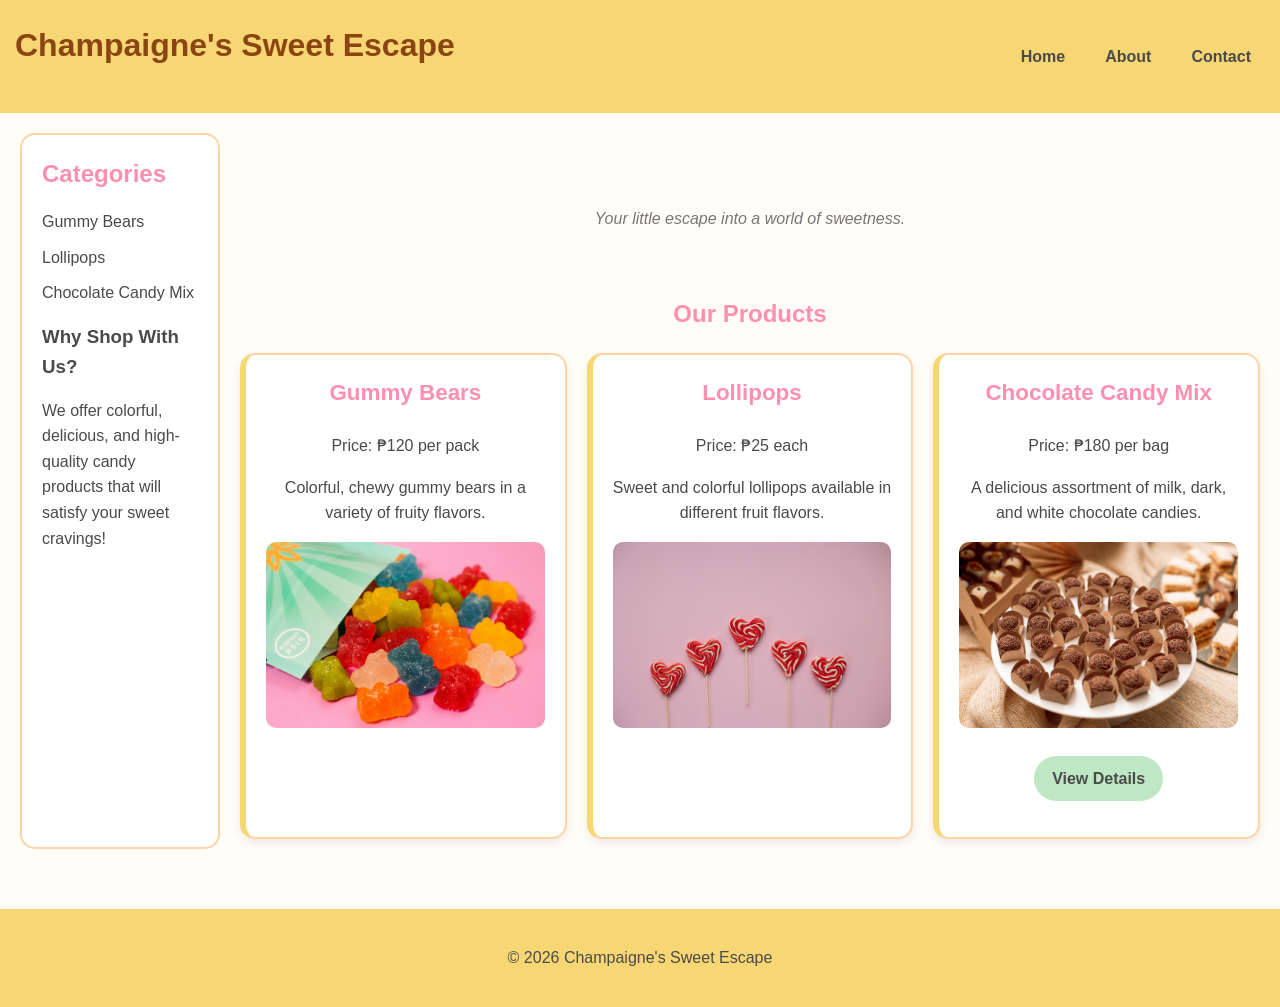
<file: index.html>
<!DOCTYPE html>
<html lang="en">
<head>
    <meta charset="UTF-8">
    <meta name="viewport" content="width=device-width, initial-scale=1.0">
    <title>Champaigne's Sweet Escape</title>
    <link rel="stylesheet" href="style.css">
</head>
<body>
<div class="page">

<header class="site-header">
    <h1>Champaigne's Sweet Escape</h1>

    <nav>
        <ul>
            <li><a href="index.html">Home</a></li>
            <li><a href="about.html">About</a></li>
            <li><a href="contact.html">Contact</a></li>
        </ul>
    </nav>
</header>

<aside class="sidebar">
    <h2>Categories</h2>

    <ul>
        <li>Gummy Bears</li>
        <li>Lollipops</li>
        <li>Chocolate Candy Mix</li>
    </ul>

    <h3>Why Shop With Us?</h3>

    <p> We offer colorful, delicious, and high-quality candy products that will satisfy your sweet cravings!</p>
</aside>

<main>

    <p class="tagline">Your little escape into a world of sweetness.</p>

    <h2>Our Products</h2>

    <section class="product-grid">

    <article class="product-card">
        <h3>Gummy Bears</h3>
        <p>Price: ₱120 per pack</p>
        <p>Colorful, chewy gummy bears in a variety of fruity flavors.</p>
        <img src="gummy-bears.jpg"
             alt="Colorful gummy bears from Champaigne's Sweet Escape">
    </article>

    <article class="product-card">
        <h3>Lollipops</h3>
        <p>Price: ₱25 each</p>
        <p>Sweet and colorful lollipops available in different fruit flavors.</p>
        <img src="lollipops.jpg"
             alt="Heart-shaped lollipops from Champaigne's Sweet Escape">
    </article>

    <article class="product-card">
        <h3>Chocolate Candy Mix</h3>
        <p>Price: ₱180 per bag</p>
        <p>A delicious assortment of milk, dark, and white chocolate candies.</p>

        <img src="chocolate-candy.jpg"
             alt="Assorted chocolate candies from Champaigne's Sweet Escape">

        <p><a href="products/chocolate-candy.html">View Details</a></p>
    </article>

    </section>

</main>

<footer>
    <p>© 2026 Champaigne's Sweet Escape</p>
</footer>

</body>
</div>
</html>
</file>
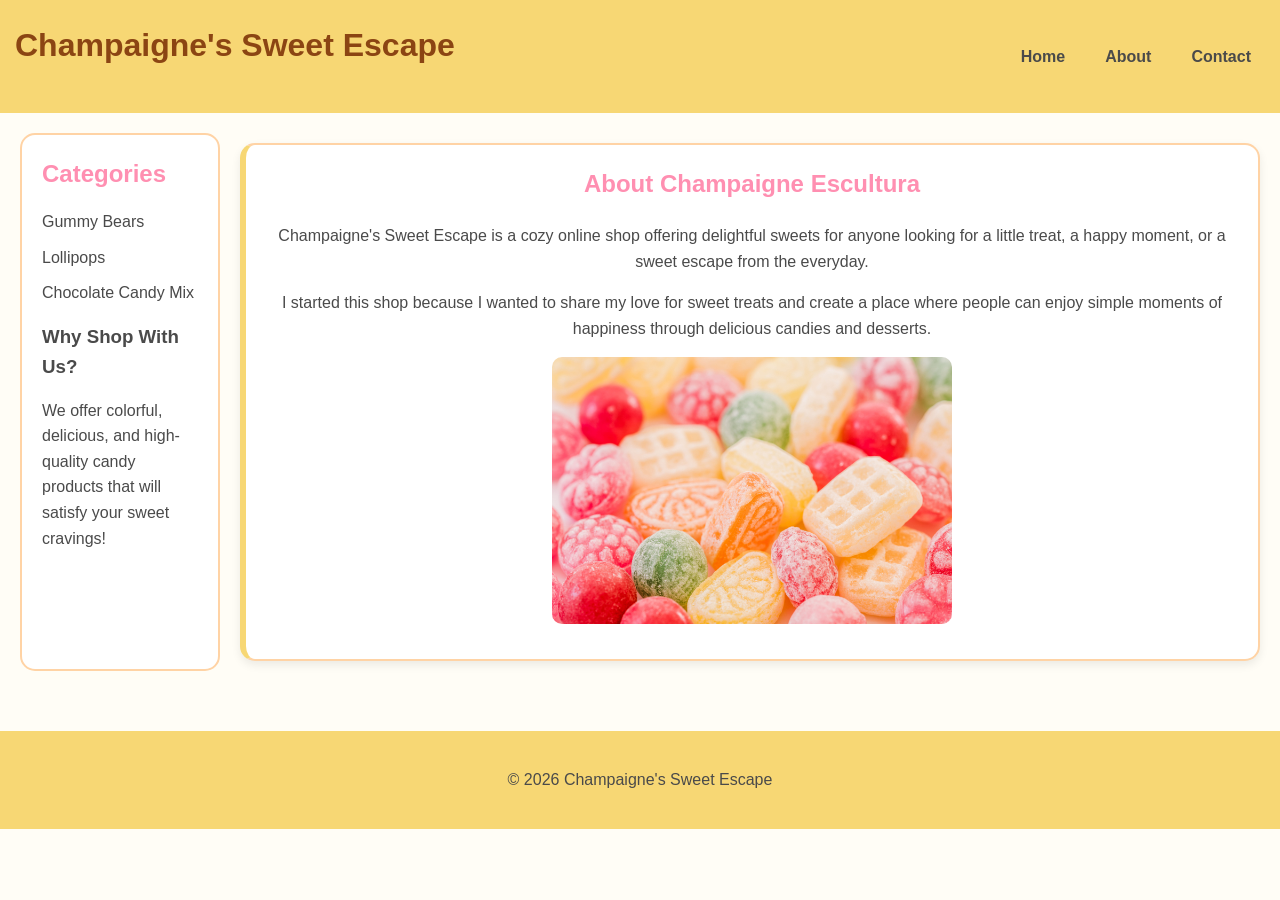
<file: about.html>
<!DOCTYPE html>
<html lang="en">

<head>
    <meta charset="UTF-8">
    <meta name="viewport" content="width=device-width, initial-scale=1.0">
    <title>About - Champaigne's Sweet Escape</title>
    <link rel="stylesheet" href="style.css">
</head>

<body>
<div class="page">

<header class="site-header">
    <h1>Champaigne's Sweet Escape</h1>

    <nav>
        <ul>
            <li><a href="index.html">Home</a></li>
            <li><a href="about.html">About</a></li>
            <li><a href="contact.html">Contact</a></li>
        </ul>
    </nav>
</header>

<aside class="sidebar">
    <h2>Categories</h2>

    <ul>
        <li>Gummy Bears</li>
        <li>Lollipops</li>
        <li>Chocolate Candy Mix</li>
    </ul>

    <h3>Why Shop With Us?</h3>

    <p> We offer colorful, delicious, and high-quality candy products that will satisfy your sweet cravings!</p>

</aside>

<main>

    <article class="product-card">
        <h2>About Champaigne Escultura</h2>

        <p>
            Champaigne's Sweet Escape is a cozy online shop offering delightful sweets
            for anyone looking for a little treat, a happy moment, or a sweet escape
            from the everyday.
        </p>

        <p>
            I started this shop because I wanted to share my love for sweet treats
            and create a place where people can enjoy simple moments of happiness
            through delicious candies and desserts.
        </p>

        <img src="new-sweet-escape.jpg"
             alt="Sweet treats from Champaigne's Sweet Escape">
    </article>

</main>
<footer>
    <p>© 2026 Champaigne's Sweet Escape</p>
</footer>

</body>
</div>
</html>
</file>
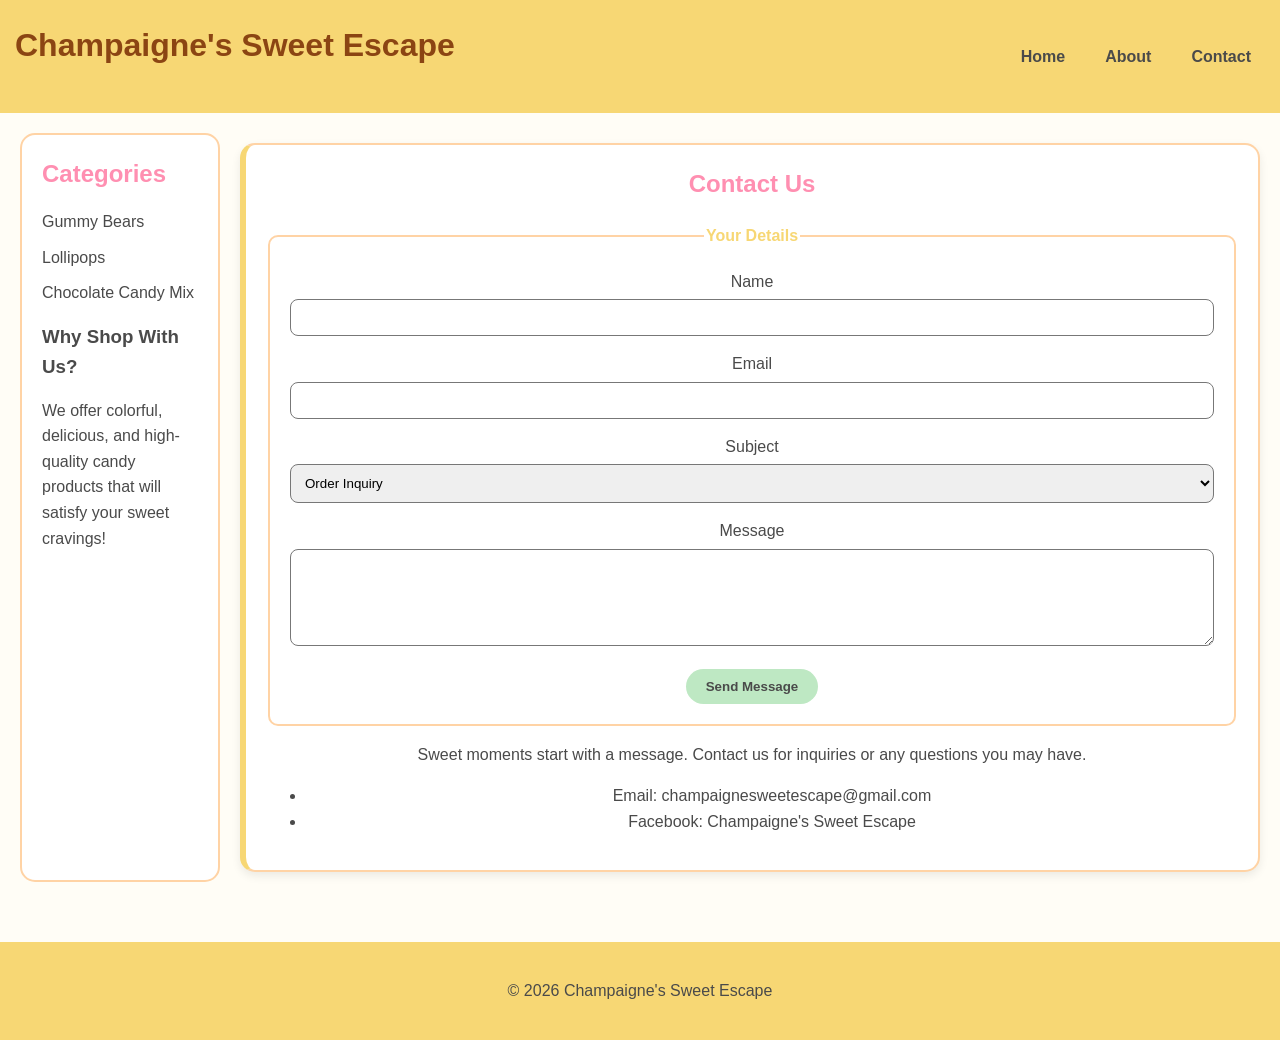
<file: contact.html>
<!DOCTYPE html>
<html lang="en">

<head>
    <meta charset="UTF-8">
    <meta name="viewport" content="width=device-width, initial-scale=1.0">
    <title>Contact - Champaigne's Sweet Escape</title>
    <link rel="stylesheet" href="style.css">
</head>

<body>
<div class="page">

<header class="site-header">
    <h1>Champaigne's Sweet Escape</h1>

    <nav>
        <ul>
            <li><a href="index.html">Home</a></li>
            <li><a href="about.html">About</a></li>
            <li><a href="contact.html">Contact</a></li> 
        </ul>
    </nav>
</header>

<aside class="sidebar">
    <h2>Categories</h2>

    <ul>
        <li>Gummy Bears</li>
        <li>Lollipops</li>
        <li>Chocolate Candy Mix</li>
    </ul>

    <h3>Why Shop With Us?</h3>

    <p> We offer colorful, delicious, and high-quality candy products that will satisfy your sweet cravings!</p>

</aside>

<main>

    <article class="product-card">

    <h2>Contact Us</h2>

    <form>
        <fieldset>
            <legend>Your Details</legend>

            <label for="name">Name</label>
            <input type="text" id="name" name="name" required>

            <label for="email">Email</label>
            <input type="email" id="email" name="email" required>

            <label for="subject">Subject</label>
            <select id="subject" name="subject">
                <option value="order">Order Inquiry</option>
                <option value="product">Product Question</option>
                <option value="feedback">Feedback</option>
                <option value="other">Other</option>
            </select>

            <label for="message">Message</label>
            <textarea id="message" name="message" rows="5" cols="40" required></textarea>

            <button type="submit">Send Message</button>
        </fieldset>
    </form>
    <p>Sweet moments start with a message. Contact us for inquiries or any questions you may have.</p>

    <ul>
        <li>Email: champaignesweetescape@gmail.com</li>
        <li>Facebook: Champaigne's Sweet Escape</li>
    </ul>

</article>
</main>

<footer>
    <p>© 2026 Champaigne's Sweet Escape</p>
</footer>

</body>
</div>
</html>
</file>
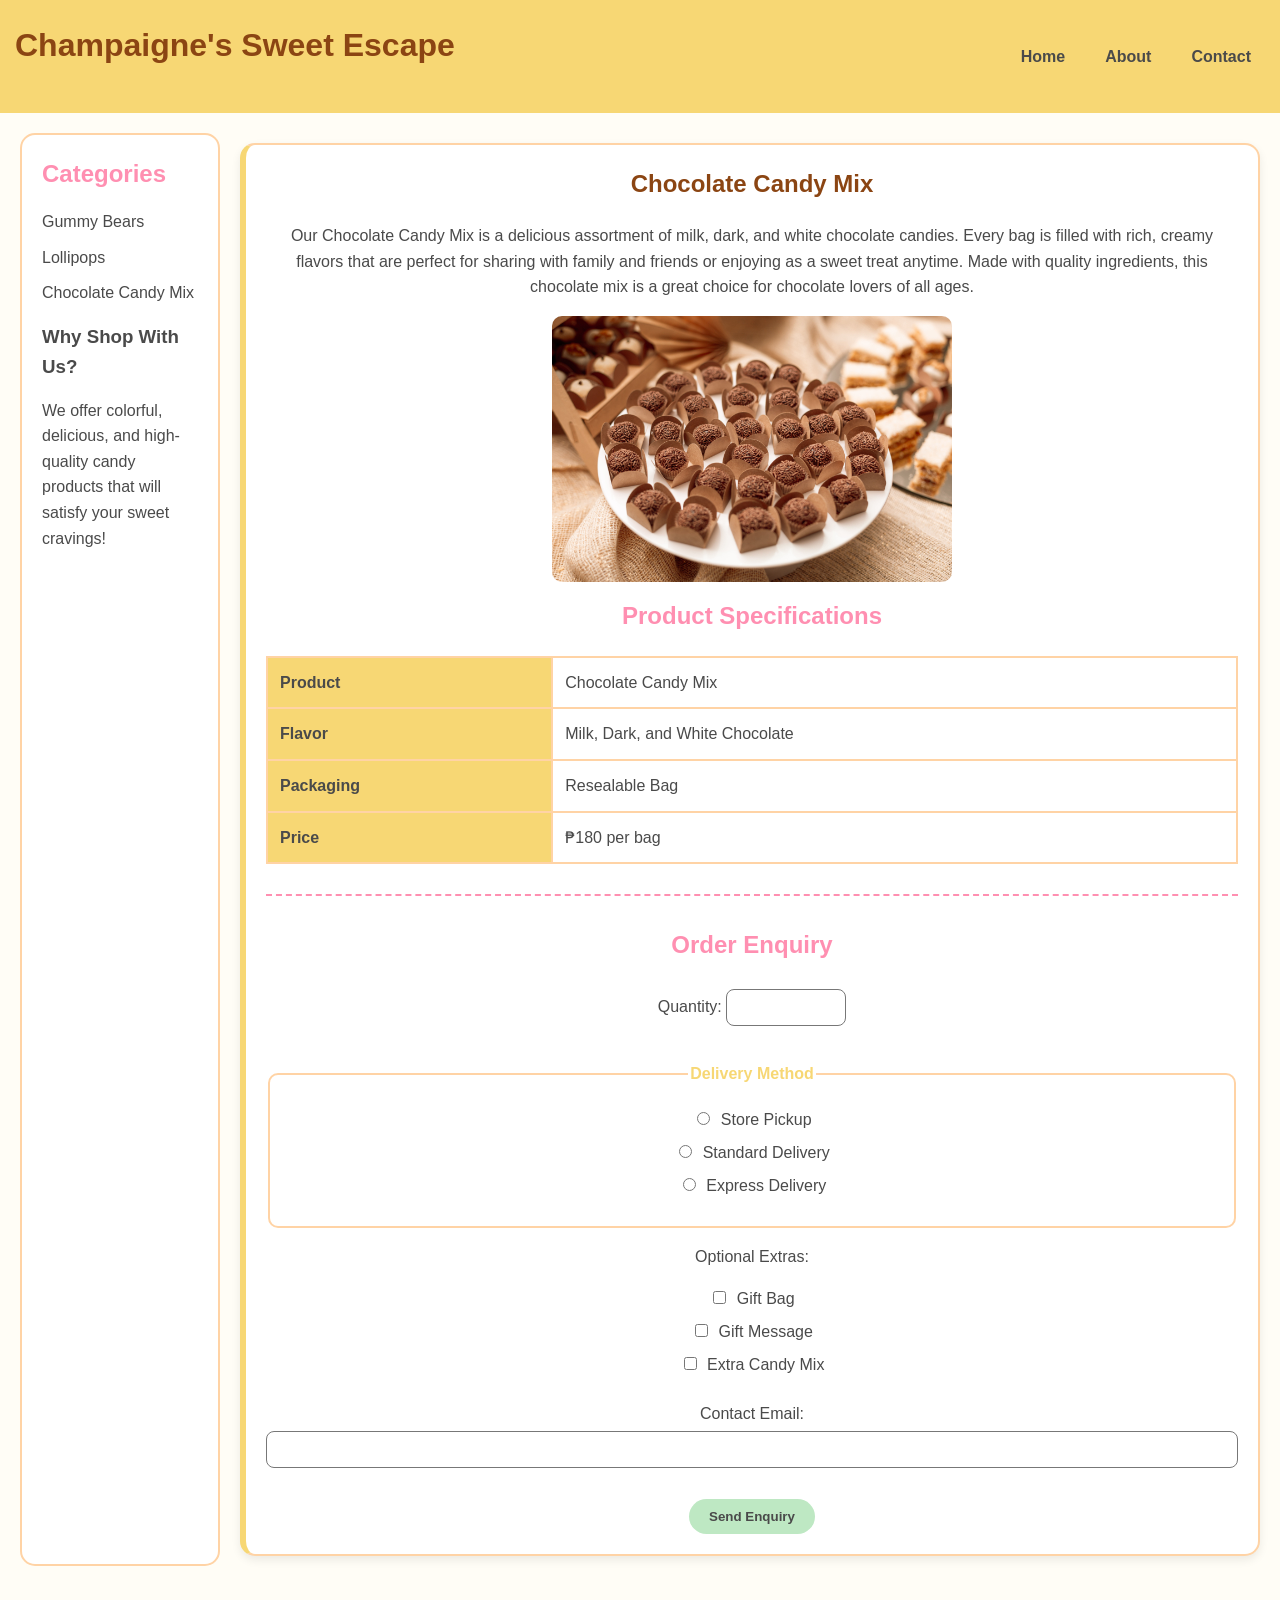
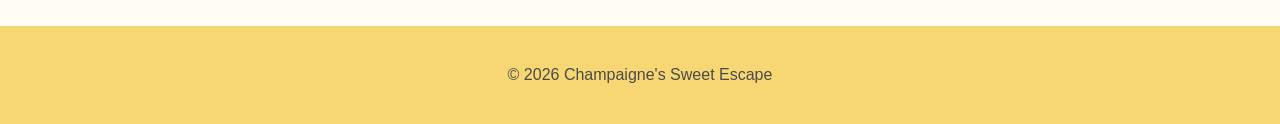
<file: products/chocolate-candy.html>
<!DOCTYPE html>
<html lang="en">
<head>
    <meta charset="UTF-8">
    <meta name="viewport" content="width=device-width, initial-scale=1.0">
    <title>Chocolate Candy Mix | Champaigne's Sweet Escape</title>
    <link rel="stylesheet" href="../style.css">
</head>
<body>
<div class="page"> 

<header class="site-header">
    <h1>Champaigne's Sweet Escape</h1>

    <nav>
        <ul>
            <li><a href="../index.html">Home</a></li>
            <li><a href="../about.html">About</a></li>
            <li><a href="../contact.html">Contact</a></li>
        </ul>
    </nav>
</header>

<aside class="sidebar">
    <h2>Categories</h2>

    <ul>
        <li>Gummy Bears</li>
        <li>Lollipops</li>
        <li>Chocolate Candy Mix</li>
    </ul>

    <h3>Why Shop With Us?</h3>

    <p> We offer colorful, delicious, and high-quality candy products that will satisfy your sweet cravings!</p>

</aside>

<main>

    <article class="product-card">

    <h1>Chocolate Candy Mix</h1>

    <p>
        Our Chocolate Candy Mix is a delicious assortment of milk, dark, and white
        chocolate candies. Every bag is filled with rich, creamy flavors that are
        perfect for sharing with family and friends or enjoying as a sweet treat
        anytime. Made with quality ingredients, this chocolate mix is a great choice
        for chocolate lovers of all ages.
    </p>

    <img src="../chocolate-candy.jpg"
         alt="Assorted chocolate candies from Champaigne's Sweet Escape">

    <h2>Product Specifications</h2>

    <table>
        <tr>
            <th>Product</th>
            <td>Chocolate Candy Mix</td>
        </tr>
        <tr>
            <th>Flavor</th>
            <td>Milk, Dark, and White Chocolate</td>
        </tr>
        <tr>
            <th>Packaging</th>
            <td>Resealable Bag</td>
        </tr>
        <tr>
            <th>Price</th>
            <td>₱180 per bag</td>
        </tr>
    </table>

    <hr>

    <h2>Order Enquiry</h2>

    <form action="#">
        <p>
            <label for="quantity">Quantity:</label>
            <input
            type="number"
            id="quantity"
            name="quantity"
            min="1"
            max="20"
            required>
        </p>

        <fieldset>
        <legend>Delivery Method</legend>

        <input
            type="radio"
            id="pickup"
            name="delivery"
            value="pickup">
        <label for="pickup">Store Pickup</label><br>

        <input
            type="radio"
            id="standard"
            name="delivery"
            value="standard">
        <label for="standard">Standard Delivery</label><br>

        <input
            type="radio"
            id="express"
            name="delivery"
            value="express">
        <label for="express">Express Delivery</label>
    </fieldset>

    <p>Optional Extras:</p>

    <input
        type="checkbox"
        id="giftbag"
        name="extras"
        value="giftbag">
    <label for="giftbag">Gift Bag</label><br>

    <input
        type="checkbox"
        id="giftmessage"
        name="extras"
        value="giftmessage">
    <label for="giftmessage">Gift Message</label><br>

    <input
        type="checkbox"
        id="extracandy"
        name="extras"
        value="extracandy">
    <label for="extracandy">Extra Candy Mix</label>

    <p>
        <label for="email">Contact Email:</label>
        <input
            type="email"
            id="email"
            name="email"
            required>
    </p>

    <button type="submit">Send Enquiry</button>
</form>

    </article>

</main>

<footer>
    <p>© 2026 Champaigne's Sweet Escape</p>
</footer>

</body>
</div>
</html>
</file>
<file: style.css>
/* ====================================
   1. VARIABLES
==================================== */

:root {
  --brand-color: #F7D774;
  --dark-ink: #4A4A4A;
  --muted-gray: #777777;
  --light-bg: #FFFDF6;

  --pink: #FF8FB1;
  --mint: #BEE8C3;
  --peach: #FFD3A5;
  --lavender: #DCC7FF;
}

/* ====================================
   2. BASE STYLES
==================================== */

* {
    box-sizing: border-box;
}

body {
    margin: 0;
    font-family: Arial, Helvetica, sans-serif;
    line-height: 1.6;
    color: var(--dark-ink);
    background-color: var(--light-bg);
}

img {
    width: 100%;
    max-width: 400px;
    height: auto;
    border-radius: 10px;
    display: block;
    margin: 15px auto;
}

h1,
h2,
h3 {
    margin-top: 0;
}

h2 {
    text-align: center;
    color: var(--pink);
}

h1 {
    color: #8B4513;
}

p {
    color: var(--dark-ink);
}

/* ====================================
   3. LAYOUT REGIONS
==================================== */

.page {
    display: grid;
    grid-template-columns: 1fr;
    grid-template-areas:
        "masthead"
        "main"
        "side"
        "foot";
}

.site-header {
    grid-area: masthead;

   display: flex;
   flex-direction: column;
   align-items: center;
   gap: 15px;

   background-color: var(--brand-color);
   padding: 20px 15px;
}

.site-header nav {
    background: none;
    border: none;
    padding: 0;
}

/* Navigation */

.site-header nav ul {
    display: flex;
    flex-direction: column;
    align-items: center;
    gap: 12px;

    list-style: none;
    margin: 0;
    padding: 0;
}

.site-header nav a {
    text-decoration: none;
    color: var(--dark-ink);
    font-weight: bold;
    padding: 8px 14px;
    border-radius: 20px;
    transition: background-color 0.3s ease;
}

.site-header nav a:hover {
    background-color: var(--pink);
    color: white;
}

main {
    grid-area: main;
    padding: 20px 15px;
}

footer {
    grid-area: foot;
    background-color: var(--brand-color);
    color: var(--dark-ink);
    text-align: center;
    padding: 20px;
    margin-top: 40px;
}

/* ====================================
   4. COMPONENTS
==================================== */

/* Shop tagline */

.sidebar {
    grid-area: side;
    background-color: white;
    border: 2px solid var(--peach);
    border-radius: 15px;
    padding: 20px;
    margin: 20px 0 20px 20px;
}

.sidebar ul {
    list-style: none;
    padding: 0;
}

.sidebar li {
    margin-bottom: 10px;
}

.sidebar h2,
.sidebar h3 {
    text-align: left;
    margin-bottom: 10px;
}

.tagline {
   display: flex;
   justify-content: center;
   align-items: center;

   height: 120px;

   text-align: center;
   color: var(--muted-gray);
   font-style: italic;
}

/* Product cards */

.product-grid {
    display: flex;
    flex-wrap: wrap;
    gap: 20px;
}

.product-card {
    flex: 1 1 220px;

    background-color: white;
    border: 2px solid var(--peach);
    border-left: 6px solid var(--brand-color);
    border-radius: 15px;
    padding: 20px;
    text-align: center;
    box-shadow: 0 4px 10px rgba(0, 0, 0, 0.08);
    transition: transform 0.2s ease, box-shadow 0.2s ease;
}

.product-card:hover {
    transform: translateY(-5px);
    box-shadow: 0 8px 18px rgba(0, 0, 0, 0.12);
}

.product-card h3 {
    color: var(--pink);
    font-size: 1.4rem;
}

.product-card p {
    color: var(--dark-ink);
}

.product-card a {
    display: inline-block;
    margin-top: 12px;
    padding: 10px 18px;
    background-color: var(--mint);
    color: var(--dark-ink);
    text-decoration: none;
    border-radius: 25px;
    font-weight: bold;
    transition: background-color 0.3s ease, transform 0.3s ease;
}

.product-card a:hover {
    background-color: var(--lavender);
    transform: scale(1.05);
}

/* Contact Form */

fieldset {
    border: 2px solid var(--peach);
    border-radius: 10px;
    padding: 20px;
    margin-top: 20px;
}

legend {
    color: var(--brand-color);
    font-weight: bold;
}

input,
select,
textarea {
    width: 100%;
    padding: 10px;
    margin-top: 5px;
    margin-bottom: 15px;
    border: 1px solid var(--muted-gray);
    border-radius: 8px;
    font-family: inherit;
    box-sizing: border-box;
}

input[type="number"] {
    width: 100%;
}

input[type="radio"],
input[type="checkbox"] {
    width: auto;
    margin-right: 6px;
}

button {
    width: 100%;
    background-color: var(--mint);
    color: var(--dark-ink);
    border: none;
    padding: 10px 20px;
    border-radius: 20px;
    font-weight: bold;
    cursor: pointer;
    transition: background-color 0.3s ease;
}

button:hover {
    background-color: var(--lavender);
}

/* Product Table */

table {
    width: 100%;
    border-collapse: collapse;
    margin: 20px 0;
}

th,
td {
    border: 2px solid var(--peach);
    padding: 12px;
    text-align: left;
}

th {
    background-color: var(--brand-color);
}

hr {
    border: none;
    border-top: 2px dashed var(--pink);
    margin: 30px 0;
}

/* ====================================
   5. RESPONSIVE DESIGN
==================================== */

@media (min-width: 700px) {

    .page {
         grid-template-columns: 220px 1fr;
        grid-template-areas:
            "masthead masthead"
            "side main"
            "foot foot";
    }

    .site-header {
        flex-direction: row;
        justify-content: space-between;
        align-items: center;
    }

    .site-header nav ul {
        flex-direction: row;
    }

    main {
        padding: 30px 20px;
    }

    input[type="number"] {
        width: 120px;
    }

    button {
        width: auto;
    }

}

/* ====================================
   6. ACCESSIBILITY & FOCUS
==================================== */

a:focus,
button:focus,
input:focus,
select:focus,
textarea:focus {
    outline: 3px solid var(--pink);
    outline-offset: 2px;
}
</file>
